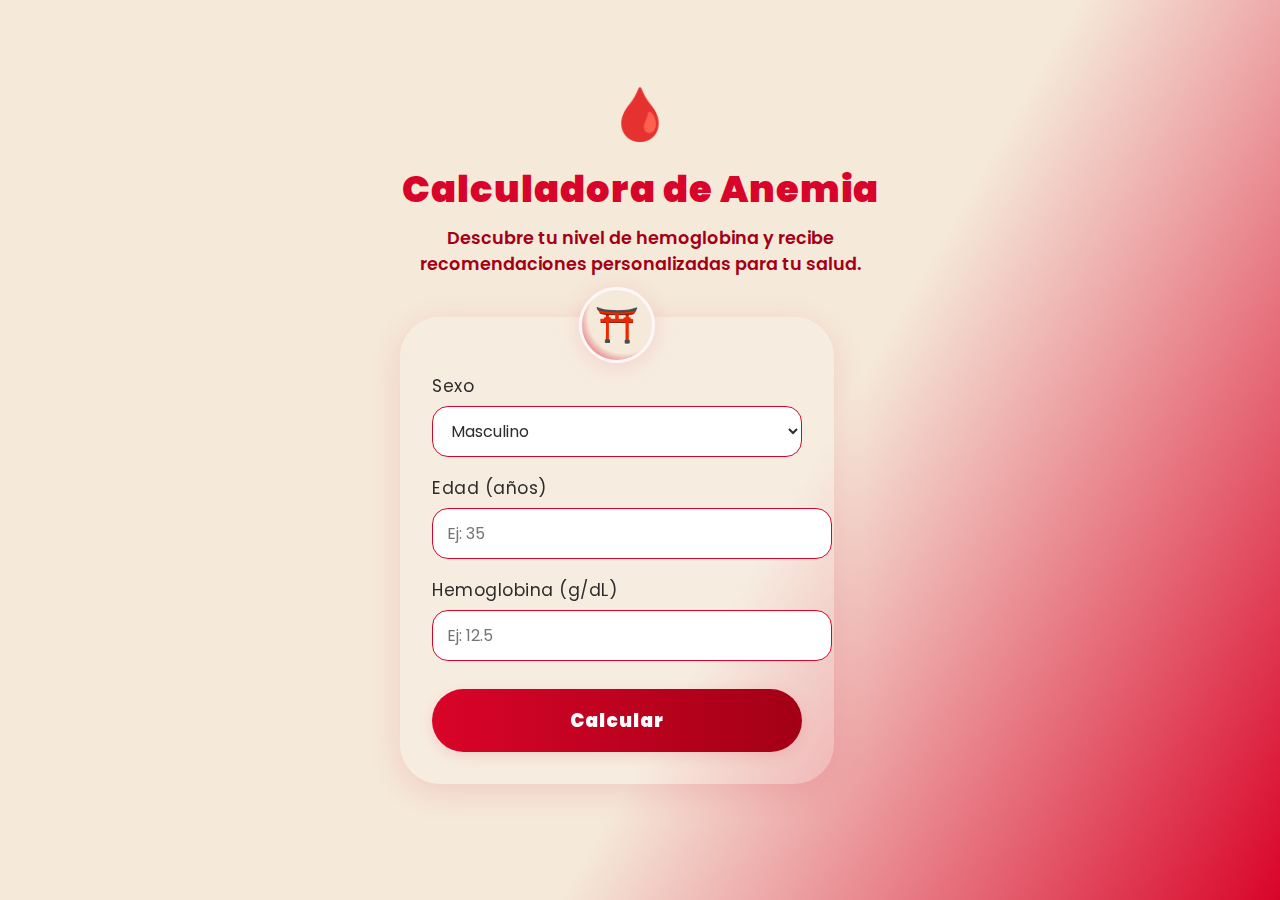
<file: anemia_1.html>
<!DOCTYPE html>
<html lang="es">
<head>
    <meta charset="UTF-8">
    <title>Calculadora de Anemia</title>
    <link href="https://fonts.googleapis.com/css2?family=Poppins:wght@400;600;900&display=swap" rel="stylesheet">
    <style>
        :root {
            --rojo-principal: #d90429;
            --rojo-oscuro: #a30015;
            --beige: #f5e9da;
            --blanco: #fff;
            --gris-oscuro: #2d2d2d;
            --shadow: 0 8px 32px rgba(217,4,41,0.13);
        }
        body {
            min-height: 100vh;
            margin: 0;
            padding: 0;
            background: var(--beige);
            font-family: 'Poppins', Arial, sans-serif;
            color: var(--gris-oscuro);
            display: flex;
            align-items: center;
            justify-content: center;
        }
        .container {
            background: rgba(255,255,255,0.18);
            border-radius: 2.5em;
            box-shadow: var(--shadow);
            padding: 38px 32px 32px 32px;
            max-width: 370px;
            width: 95vw;
            margin: 40px 0;
            position: relative;
            animation: fadeIn 1s;
            backdrop-filter: blur(8px);
        }
        @keyframes fadeIn {
            from { opacity: 0; transform: translateY(30px);}
            to { opacity: 1; transform: translateY(0);}
        }
        h2 {
            font-family: 'Poppins', Arial, sans-serif;
            font-size: 2.1rem;
            color: var(--rojo-principal);
            margin-bottom: 18px;
            letter-spacing: 1px;
            text-align: center;
            font-weight: 900;
        }
        label {
            display: block;
            margin-top: 18px;
            font-size: 1.08rem;
            letter-spacing: 0.5px;
        }
        input, select {
            width: 100%;
            padding: 12px 14px;
            margin-top: 7px;
            border: 1.5px solid var(--rojo-principal);
            border-radius: 1em;
            font-size: 1rem;
            background: var(--blanco);
            color: var(--gris-oscuro);
            outline: none;
            transition: border 0.2s;
            font-family: 'Poppins', Arial, sans-serif;
        }
        input:focus, select:focus {
            border: 1.5px solid var(--rojo-oscuro);
        }
        button {
            margin-top: 28px;
            width: 100%;
            padding: 1em;
            background: linear-gradient(90deg, var(--rojo-principal), var(--rojo-oscuro));
            color: #fff;
            border: none;
            border-radius: 2em;
            font-size: 1.15rem;
            font-family: 'Poppins', Arial, sans-serif;
            font-weight: 900;
            letter-spacing: 1px;
            box-shadow: 0 4px 16px #d9042920;
            cursor: pointer;
            transition: background 0.2s, transform 0.1s;
        }
        button:hover {
            background: linear-gradient(90deg, var(--rojo-oscuro), var(--rojo-principal));
            transform: translateY(-2px) scale(1.03);
        }
        .result {
            margin-top: 26px;
            padding: 18px 12px 10px 12px;
            border-radius: 1.2em;
            font-weight: bold;
            text-align: center;
            font-size: 1.15rem;
            border: 2px solid var(--rojo-principal);
            box-shadow: 0 2px 12px rgba(217, 4, 41, 0.10);
            background: var(--blanco);
            color: var(--gris-oscuro);
            display: none;
            animation: fadeInResult 0.7s;
            position: relative;
        }
        @keyframes fadeInResult {
            from { opacity: 0; transform: scale(0.95);}
            to { opacity: 1; transform: scale(1);}
        }
        .cat-emoji {
            font-size: 3.5rem;
            display: block;
            margin-bottom: 8px;
            line-height: 1;
            filter: drop-shadow(0 2px 2px #d9042920);
            user-select: none;
        }
        .normal {
            background: #ffe3e3;
            color: #065f46;
            border-color: #d90429;
        }
        .leve {
            background: #fff0f3;
            color: var(--rojo-principal);
            border-color: #d90429;
        }
        .moderada {
            background: #f5e9da;
            color: var(--rojo-oscuro);
            border-color: #d90429;
        }
        .severa {
            background: #ff8fa3;
            color: #991b1b;
            border-color: #d90429;
        }
        .maxima {
            background: #fff6f8;
            color: var(--rojo-principal);
            border-color: #d90429;
            animation: shake 0.4s;
        }
        @keyframes shake {
            0% { transform: translateX(0);}
            20% { transform: translateX(-8px);}
            40% { transform: translateX(8px);}
            60% { transform: translateX(-8px);}
            80% { transform: translateX(8px);}
            100% { transform: translateX(0);}
        }
        .japan-deco {
            position: absolute;
            top: -30px;
            left: 50%;
            transform: translateX(-50%);
            width: 70px;
            height: 70px;
            background: radial-gradient(circle at 60% 40%, #f5e9da 60%, #d90429 100%);
            border-radius: 50%;
            box-shadow: 0 4px 24px #d9042920;
            z-index: 2;
            border: 3px solid #fff6f8;
            display: flex;
            align-items: center;
            justify-content: center;
        }
        .japan-deco::after {
            content: "⛩️";
            font-size: 2.2rem;
            color: #d90429;
            filter: drop-shadow(0 1px 0 #fff);
        }
        @media (max-width: 500px) {
            .container { padding: 18px 5vw 22px 5vw; }
            h2 { font-size: 1.3rem; }
        }
    </style>
</head>
<body style="background: linear-gradient(120deg, #f5e9da 60%, #d90429 100%); min-height: 100vh; margin: 0;">
  <div style="width:100vw; min-height:100vh; display:flex; flex-direction:column; align-items:center; justify-content:center;">
    <div style="max-width: 480px; width: 98vw; margin: 40px 0;">
      <div style="text-align:center; margin-bottom: 18px;">
        <span style="font-size:3.2em; display:inline-block; margin-bottom:8px;">🩸</span>
        <h1 style="font-size:2.3em; color:#d90429; font-weight:900; margin:0 0 8px 0; letter-spacing:1px;">Calculadora de Anemia</h1>
        <div style="font-size:1.1em; color:#a30015; font-weight:600; margin-bottom:10px;">Descubre tu nivel de hemoglobina y recibe recomendaciones personalizadas para tu salud.</div>
      </div>
      <div class="container">
        <div class="japan-deco"></div>
        <label for="gender">Sexo</label>
        <select id="gender">
            <option>Masculino</option>
            <option>Femenino</option>
        </select>
        <label for="age">Edad (años)</label>
        <input type="number" id="age" placeholder="Ej: 35">
        <label for="hemoglobin">Hemoglobina (g/dL)</label>
        <input type="number" id="hemoglobin" step="0.1" placeholder="Ej: 12.5">
        <button onclick="calcular()">Calcular</button>
        <div id="resultado" class="result"></div>
        <div id="volver-inicio-container" style="display:none; margin-top:18px; text-align:center;">
          <a href="index.html" style="background:linear-gradient(90deg,#d90429 60%,#a30015 100%);color:#fff;padding:12px 32px;border-radius:12px;text-decoration:none;font-weight:900;box-shadow:0 2px 12px #d9042920;transition:background 0.2s;display:inline-block;">Volver al inicio</a>
        </div>
      </div>
    </div>
  </div>
  <script>
        function calcular() {
            var sexo = document.getElementById('gender').value;
            var hb = document.getElementById('hemoglobin').value;
            var res = document.getElementById('resultado');
            var mensaje = "";
            var clase = "";
            var gato = "";
            var infoExtra = "";
            var maximo = 18;
            if (hb === "" || hb <= 0) {
                mensaje = "Por favor ingresa un valor válido de hemoglobina.";
                clase = "severa";
                infoExtra = "";
            } else if (hb > maximo) {
                mensaje = "¡Wow! Ese valor es muy alto.<br>Por favor revisa tu dato.";
                clase = "maxima";
                infoExtra = "";
            } else {
                hb = hb * 1;
                var limite = 0;
                if (sexo === "Masculino") {
                    limite = 13;
                } else {
                    limite = 12;
                }
                if (hb >= limite) {
                    mensaje = "¡Nivel normal de hemoglobina!";
                    clase = "normal";
                    infoExtra = `<div style='margin-top:14px;font-size:1em;color:#065f46;'>¡Felicidades! Tu nivel de hemoglobina es adecuado.<br>Recuerda mantener una alimentación balanceada y realizar chequeos periódicos.</div>
                    <a href='ElRecetario.html' style='display:inline-block;margin-top:16px;padding:10px 28px;background:linear-gradient(90deg,#d90429 60%,#a30015 100%);color:#fff;border-radius:10px;text-decoration:none;font-weight:700;box-shadow:0 2px 12px #d9042920;transition:background 0.2s;'>Ver recetas saludables</a>`;
                } else if (hb >= 11) {
                    mensaje = "Anemia leve.";
                    clase = "leve";
                    infoExtra = `<div style='margin-top:14px;font-size:1em;color:#d90429;'>Tienes anemia leve. Es importante mejorar tu alimentación y consultar a un profesional de la salud.<br>Te recomendamos consumir alimentos ricos en hierro y vitamina C.</div>
                    <a href='ElRecetario.html' style='display:inline-block;margin-top:16px;padding:10px 28px;background:linear-gradient(90deg,#d90429 60%,#a30015 100%);color:#fff;border-radius:10px;text-decoration:none;font-weight:700;box-shadow:0 2px 12px #d9042920;transition:background 0.2s;'>Ver recetas recomendadas</a>`;
                } else if (hb >= 8) {
                    mensaje = "Anemia moderada.";
                    clase = "moderada";
                    infoExtra = `<div style='margin-top:14px;font-size:1em;color:#a30015;'>Tienes anemia moderada. Es fundamental que acudas a un médico y sigas una dieta rica en hierro.<br>No ignores estos resultados.</div>
                    <a href='ElRecetario.html' style='display:inline-block;margin-top:16px;padding:10px 28px;background:linear-gradient(90deg,#d90429 60%,#a30015 100%);color:#fff;border-radius:10px;text-decoration:none;font-weight:700;box-shadow:0 2px 12px #d9042920;transition:background 0.2s;'>Ver recetas recomendadas</a>`;
                } else {
                    mensaje = "Anemia severa.";
                    clase = "severa";
                    infoExtra = `<div style='margin-top:14px;font-size:1em;color:#991b1b;'>Tienes anemia severa. Debes acudir de inmediato a un profesional de la salud.<br>Mientras tanto, revisa nuestras recetas y consejos para mejorar tu salud.</div>
                    <a href='ElRecetario.html' style='display:inline-block;margin-top:16px;padding:10px 28px;background:linear-gradient(90deg,#d90429 60%,#a30015 100%);color:#fff;border-radius:10px;text-decoration:none;font-weight:700;box-shadow:0 2px 12px #d9042920;transition:background 0.2s;'>Ver recetas recomendadas</a>`;
                }
            }
            res.style.display = "block";
            res.className = "result " + clase;
            res.innerHTML = '<span class="cat-emoji">' + gato + '</span>' + mensaje + infoExtra;
            // Mostrar botón de volver al inicio
            document.getElementById('volver-inicio-container').style.display = 'block';
        }
    </script>
</body>
</html>
</file>
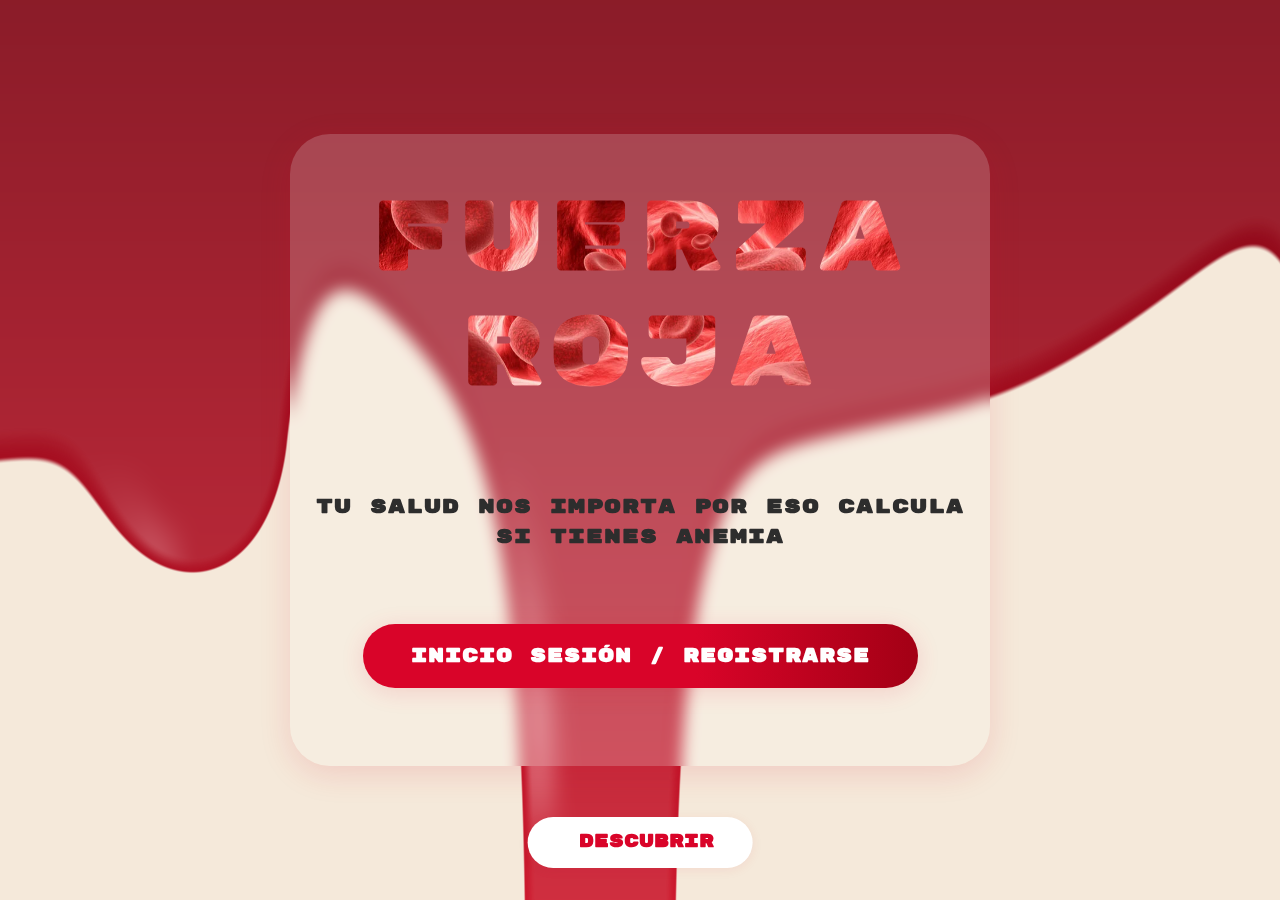
<file: portada.html>
<!DOCTYPE html>
<html lang="es">
<head>
  <!-- METADATOS Y ENLACES DE ESTILO -->
  <meta charset="UTF-8">
  <meta name="viewport" content="width=device-width, initial-scale=1.0">
  <title>Fuerza Roja</title>
  <!-- Bootstrap para estilos rápidos y responsivos -->
  <link href="https://cdn.jsdelivr.net/npm/bootstrap@5.3.2/dist/css/bootstrap.min.css" rel="stylesheet">
  <!-- Fuente personalizada para el título -->
  <link href="https://fonts.googleapis.com/css2?family=Rubik+Mono+One&display=swap" rel="stylesheet">
  <!-- Hoja de estilos personalizada -->
  <link href="estilodeportada.css" rel="stylesheet">
</head>
<body>
  <!-- HERO PRINCIPAL: Presentación y llamada a la acción -->
  <div class="hero">
    <!-- Fondo animado con WebGL (canvas) -->
    <canvas id="gooey-overlay"></canvas>
    <div class="hero-content">
      <!-- Título principal -->
      <h1 class="hero-title">FUERZA ROJA</h1>
      <!-- Subtítulo motivacional -->
      <div class="hero-subtitle">TU SALUD NOS IMPORTA POR ESO CALCULA SI TIENES ANEMIA</div>
      <!-- Botón para iniciar sesión o registrarse -->
      <a href="registrousuario.html" class="btn btn-fuerza">Inicio sesión / Registrarse</a>
    </div>
    <!-- Botón para descubrir el contenido principal -->
    <a href="inicio.html" class="descubrir-btn">
      <i class="fas fa-angle-double-down"></i> DESCUBRIR
    </a>
  </div>

  <!-- SCRIPTS DE FUNCIONALIDAD Y ANIMACIÓN -->
  <!-- Bootstrap JS para componentes interactivos -->
  <script src="https://cdn.jsdelivr.net/npm/bootstrap@5.3.2/dist/js/bootstrap.bundle.min.js"></script>

  <!-- SHADERS PARA EL FONDO ANIMADO (WebGL) -->
  <!-- Vertex Shader: Calcula posiciones de los vértices -->
  <script id="vertShader" type="x-shader/x-fragment">
    attribute vec2 a_position;
    varying vec2 vUv;
    void main() {
      vUv = a_position * 0.5 + 0.5;
      gl_Position = vec4(a_position, 0.0, 1.0);
    }
  </script>
  <!-- Fragment Shader: Genera el efecto "sangre" animado -->
  <script id="fragShader" type="x-shader/x-fragment">
   precision mediump float;
    varying vec2 vUv;
    uniform vec2 u_resolution;
    uniform float u_scroll_progr;
    uniform float u_col_width;
    uniform float u_seed;
    uniform float u_scale;
    uniform float u_time;
    uniform float u_speed;
    uniform vec3 u_color;
    vec3 mod289(vec3 x){return x-floor(x*(1.0/289.0))*289.0;}
    vec2 mod289(vec2 x){return x-floor(x*(1.0/289.0))*289.0;}
    vec3 permute(vec3 x){return mod289(((x*34.0)+1.0)*x);}
    float snoise(vec2 v){
      const vec4 C=vec4(.211324865405187,.366025403784439,-.577350269189626,.024390243902439);
      vec2 i=floor(v+dot(v,C.yy));
      vec2 x0=v-i+dot(i,C.xx);
      vec2 i1=(x0.x>x0.y)?vec2(1.,0.):vec2(0.,1.);
      vec4 x12=x0.xyxy+C.xxzz;
      x12.xy-=i1;
      i=mod289(i);
      vec3 p=permute(permute(i.y+vec3(0.,i1.y,1.))+i.x+vec3(0.,i1.x,1.));
      vec3 m=max(.5-vec3(dot(x0,x0),dot(x12.xy,x12.xy),dot(x12.zw,x12.zw)),0.);
      m*=m;m*=m;
      vec3 x=2.*fract(p*C.www)-1.;
      vec3 h=abs(x)-.5;
      vec3 ox=floor(x+.5);
      vec3 a0=x-ox;
      m*=1.79284291400159-.85373472095314*(a0*a0+h*h);
      vec3 g;
      g.x=a0.x*x0.x+h.x*x0.y;
      g.yz=a0.yz*x12.xz+h.yz*x12.yw;
      return 130.*dot(m,g);
    }
    float get_l(vec2 v){return 1.-clamp(0.,1.,length(v));}
    float rand(float n){return fract(sin(n)*43758.5453123);}
    void main(){
      float scale=.001*u_scale;
      float speed=.001*u_speed;
      vec2 uv=vUv;
      uv.x*=(scale*u_resolution.x);
      vec2 noise_uv=uv;
      noise_uv*=5.;
      noise_uv.y*=(.25*scale*u_resolution.y);
      noise_uv+=vec2(0.,u_time*1.5*speed);
      float shape=0.;
      shape+=snoise(noise_uv);
      shape=clamp(.5+.5*shape,0.,1.);
      shape*=pow(.5*uv.y+.7+pow(u_scroll_progr,2.)+(.4*u_scroll_progr*(1.-pow(vUv.x-.2,2.))),10.);
      shape=clamp(shape,0.,1.);
      float dots=0.;
      float bars=0.;
      float light=0.;
      const int num_col=9;
      for(int i=0;i<num_col;i++){
        vec2 col_uv=vUv;
        float start_time_offset=rand(100.*(float(i)+u_seed));
        float c_t=fract(u_time*speed+start_time_offset);
        float drop_time=.2+.6*rand(10.*(float(i)+u_seed));
        float before_drop_normal=c_t/drop_time;
        float before_drop_t=pow(before_drop_normal,.4)*drop_time;
        float after_drop_normal=max(0.,c_t-drop_time)/(1.-drop_time);
        float after_drop_t_dot=3.*pow(after_drop_normal,2.)*(1.-drop_time);
        float after_drop_t_bar=pow(after_drop_normal,2.)*(drop_time);
        float eased_drop_t=step(c_t,drop_time)*before_drop_t;
        eased_drop_t+=step(drop_time,c_t)*(drop_time+after_drop_t_dot);
        col_uv.y+=(1.+3.*rand(15.*float(i)))*u_scroll_progr;
        col_uv.x*=(u_resolution.x/u_resolution.y);
        col_uv*=(7.*scale*u_resolution.y);
        col_uv.x+=(u_col_width*(.5*float(num_col)-float(i)));
        vec2 dot_uv=col_uv;
        dot_uv.y+=4.*(eased_drop_t-.5);
        float dot=get_l(dot_uv);
        dot=pow(dot,4.);
        float drop_grow=step(c_t,drop_time)*pow(before_drop_normal,.4);
        drop_grow+=step(drop_time,c_t)*mix(1.,.8,clamp(7.*after_drop_normal,0.,1.));
        dot*=drop_grow;
        dot*=step(.5,drop_time);
        dots+=dot;
        vec2 bar_uv=col_uv;
        bar_uv.y+=step(c_t,drop_time)*4.*(before_drop_t-.5);
        bar_uv.y+=step(drop_time,c_t)*4.*(drop_time-after_drop_t_bar-.5);
        float bar=smoothstep(-.5,0.,bar_uv.x)*(1.-smoothstep(0.,.5,bar_uv.x));
        bar=pow(bar,4.);
        light+=bar*smoothstep(.0,.1,-bar_uv.x);
        float bar_mask=smoothstep(-.2,.2,bar_uv.y);
        bar*=bar_mask;
        bars+=bar;
      }
      shape+=bars;
      shape=clamp(shape,0.,1.);
      shape+=dots;
      float gooey=smoothstep(.48,.5,shape);
      gooey-=.1*smoothstep(.5,.6,shape);
      // Tonalidades de sangre:
      vec3 sangre1 = vec3(0.8, 0.1, 0.18); // rojo sangre
      vec3 sangre2 = vec3(0.5, 0.02, 0.08); // rojo oscuro
      vec3 color = mix(sangre1, sangre2, vUv.y);
      color *= gooey;
      color = mix(color, vec3(1.), max(0.,1.-2.*vUv.y)*light*smoothstep(.1,.7,snoise(.5*uv))*(smoothstep(.49,.6,shape)-smoothstep(.6,1.,shape)));
      gl_FragColor=vec4(color,gooey);
    }
  </script>

  <!-- SCRIPT PRINCIPAL: Inicializa y anima el fondo WebGL -->
  <script type="module">
    // Selección de elementos y parámetros
    const canvasEl = document.querySelector("#gooey-overlay");
    const hero = document.querySelector(".hero");
    const devicePixelRatio = Math.min(window.devicePixelRatio,2);
    const params = {
      colWidth:.7,
      speed:.2,
      scale:.25,
      seed:.231,
      color:[0.8,0.1,0.18], // rojo sangre
      pageColor:"#f5e9da"
    };
    let uniforms;
    // Inicializa el shader WebGL
    const gl = initShader();
    document.body.style.backgroundColor=params.pageColor;
    window.addEventListener("resize",resizeCanvas);
    resizeCanvas();
    render();

    // Función para inicializar el shader
    function initShader(){
     const vsSource=document.getElementById("vertShader").textContent,
            fsSource=document.getElementById("fragShader").textContent;
      const gl = canvasEl.getContext("webgl") || canvasEl.getContext("experimental-webgl");
      if(!gl){alert("WebGL no soportado");}
      function createShader(gl,src,type){
        const shader=gl.createShader(type);
        gl.shaderSource(shader,src);
        gl.compileShader(shader);
        if(!gl.getShaderParameter(shader,gl.COMPILE_STATUS)){
          console.error("Shader compile error:",gl.getShaderInfoLog(shader));
          gl.deleteShader(shader);
          return null;
        }
        return shader;
      }
      const vertexShader   = createShader(gl,vsSource,gl.VERTEX_SHADER);
      const fragmentShader = createShader(gl,fsSource,gl.FRAGMENT_SHADER);
      const program = gl.createProgram();
      gl.attachShader(program,vertexShader);
      gl.attachShader(program,fragmentShader);
      gl.linkProgram(program);
      if(!gl.getProgramParameter(program,gl.LINK_STATUS)){
        console.error("Shader link error:",gl.getProgramInfoLog(program));
      }
      gl.useProgram(program);
      uniforms={};
      const uniformCount=gl.getProgramParameter(program,gl.ACTIVE_UNIFORMS);
      for(let i=0;i<uniformCount;i++){
        const name=gl.getActiveUniform(program,i).name;
        uniforms[name]=gl.getUniformLocation(program,name);
      }
      const vertices=new Float32Array([-1,-1,1,-1,-1,1,1,1]);
      const vbo=gl.createBuffer();
      gl.bindBuffer(gl.ARRAY_BUFFER,vbo);
      gl.bufferData(gl.ARRAY_BUFFER,vertices,gl.STATIC_DRAW);
      const posLoc=gl.getAttribLocation(program,"a_position");
      gl.enableVertexAttribArray(posLoc);
      gl.vertexAttribPointer(posLoc,2,gl.FLOAT,false,0,0);
      gl.uniform1f(uniforms.u_col_width, params.colWidth);
      gl.uniform1f(uniforms.u_speed,     params.speed);
      gl.uniform1f(uniforms.u_scale,     params.scale);
      gl.uniform1f(uniforms.u_seed,      params.seed);
      return gl;
    }
    // Función para animar el fondo
    function render(){
      const t=performance.now();
      gl.uniform1f(uniforms.u_time,t);
      gl.uniform1f(uniforms.u_scroll_progr,0);
      gl.drawArrays(gl.TRIANGLE_STRIP,0,4);
      requestAnimationFrame(render);
    }
    // Función para ajustar el tamaño del canvas al redimensionar
    function resizeCanvas(){
      canvasEl.width  = hero.offsetWidth  * devicePixelRatio;
      canvasEl.height = hero.offsetHeight * devicePixelRatio;
      gl.viewport(0,0,canvasEl.width,canvasEl.height);
      gl.uniform2f(uniforms.u_resolution,canvasEl.width,canvasEl.height);
    }
  </script>
</body>
</html>
</file>
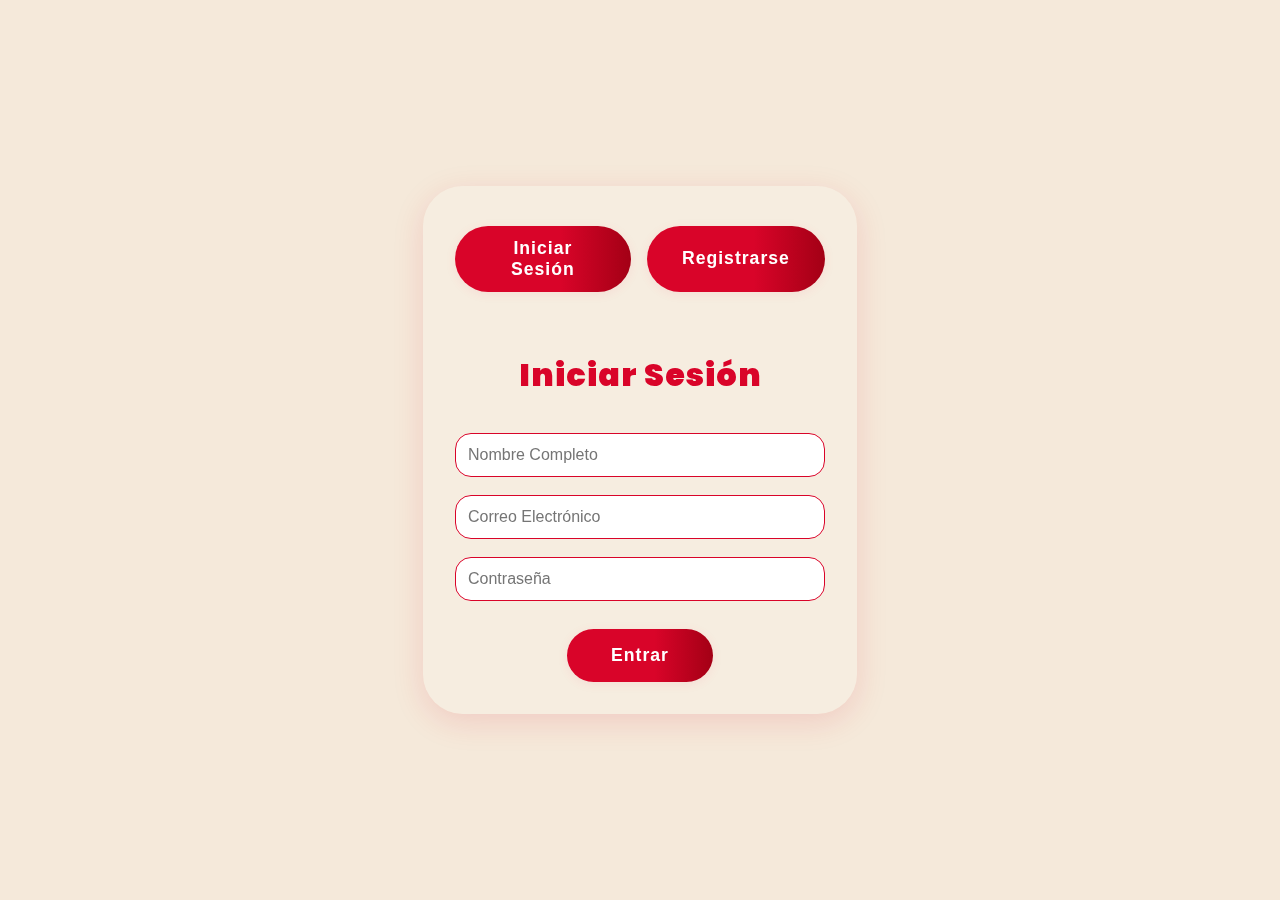
<file: registrousuario.html>
<!DOCTYPE html>
<html lang="es">
<head>
  <meta charset="UTF-8">
  <meta name="viewport" content="width=device-width, initial-scale=1.0">
  <title>Fuerza Roja - Usuario</title>
  <!-- ======= ICONOS Y FUENTE ======= -->
  <link rel="stylesheet" href="https://cdnjs.cloudflare.com/ajax/libs/font-awesome/6.0.0-beta3/css/all.min.css">
  <link href="https://fonts.googleapis.com/css2?family=Poppins:wght@400;600;900&display=swap" rel="stylesheet">
  <link rel="stylesheet" href="estiloregistro.css">
</head>
<body>
  <div class="container">
    <!-- ======= BOTONES PARA CAMBIAR ENTRE LOGIN Y REGISTRO ======= -->
    <div class="toggle-buttons">
      <button id="loginBtn">Iniciar Sesión</button>
      <button id="registerBtn">Registrarse</button>
    </div>
    <div class="form-container">
      <!-- ======= FORMULARIO DE INICIO DE SESIÓN ======= -->
      <form id="loginForm" class="form">
        <h2>Iniciar Sesión</h2>
        <input type="text" placeholder="Nombre Completo" required id="loginName">
        <input type="email" placeholder="Correo Electrónico" required id="loginEmail">
        <input type="password" placeholder="Contraseña" required>
        <button type="submit">Entrar</button>
      </form>
      <!-- ======= FORMULARIO DE REGISTRO ======= -->
      <form id="registerForm" class="form">
        <h2>Registrarse</h2>
        <input type="text" placeholder="Nombre Completo" required id="registerName">
        <input type="email" placeholder="Correo Electrónico" required id="registerEmail">
        <input type="password" placeholder="Contraseña" required>
        <button type="submit">Crear Cuenta</button>
      </form>
    </div>
  </div>
  <!-- ======= SCRIPTS DE FUNCIONALIDAD ======= -->
  <script>
  // Selecciona los botones y formularios
  const btnLogin = document.getElementById('loginBtn');
  const btnRegister = document.getElementById('registerBtn');
  const formLogin = document.getElementById('loginForm');
  const formRegister = document.getElementById('registerForm');

  // Al cargar la página, muestra el formulario de login
  window.onload = function() {
    formLogin.classList.add('active');
    formRegister.classList.remove('active');
  };

  // Cuando haces clic en "Iniciar Sesión", muestra ese formulario
  btnLogin.onclick = function() {
    formLogin.classList.add('active');
    formRegister.classList.remove('active');
  };

  // Cuando haces clic en "Registrarse", muestra ese formulario
  btnRegister.onclick = function() {
    formRegister.classList.add('active');
    formLogin.classList.remove('active');
  };

  // Cuando envías el formulario de registro
  formRegister.onsubmit = function(e) {
    e.preventDefault(); // Evita que la página se recargue
    // Guarda el nombre y correo en localStorage
    localStorage.setItem('fuerzaRojaNombre', document.getElementById('registerName').value);
    localStorage.setItem('fuerzaRojaCorreo', document.getElementById('registerEmail').value);
    // Ve a la página principal
    window.location.href = '../inicio.html';
  };

  // Cuando envías el formulario de login
  formLogin.onsubmit = function(e) {
    e.preventDefault();
    localStorage.setItem('fuerzaRojaNombre', document.getElementById('loginName').value);
    localStorage.setItem('fuerzaRojaCorreo', document.getElementById('loginEmail').value);
    window.location.href = '../inicio.html';
  };
</script>
</body>
</html>
</file>
<file: estilodeportada.css>
/* =========================
   FUERZA ROJA - prueba1.html
   ========================= */

/* Fuente principal */
@import url('https://fonts.googleapis.com/css2?family=Rubik+Mono+One&display=swap');

/* Variables de color */
:root {
  --rojo-principal: #d90429;
  --rojo-oscuro: #a30015;
  --beige: #f5e9da;
  --blanco: #fff;
  --gris-oscuro: #222;
}

/* ========== BODY Y HERO ========== */
body {
  background: var(--beige);
  min-height: 100vh;
  font-family: 'Rubik Mono One', Arial, sans-serif;
  margin: 0;
  color: var(--gris-oscuro);
  overflow-x: hidden;
}

.hero {
  min-height: 100vh;
  width: 100vw;
  display: flex;
  flex-direction: column;
  justify-content: center;
  align-items: center;
  text-align: center;
  position: relative;
  padding: 0 1rem;
  overflow: hidden;
  background: var(--beige);
}

/* Fondo animado canvas (gotas de sangre) */
#gooey-overlay {
  position: absolute;
  top: 0; left: 0;
  width: 100vw !important;
  height: 100vh !important;
  z-index: 1;
  display: block;
  pointer-events: none;
}

/* ========== HERO CONTENT ========== */
.hero-content {
  position: relative;
  z-index: 2;
  width: 100%;
  max-width: 700px;
  margin: 0 auto;
  padding: 3em 0 2.5em 0;
  display: flex;
  flex-direction: column;
  align-items: center;
  gap: 2em;
  background: rgba(255,255,255,0.18);
  box-shadow: 0 8px 32px rgba(217,4,41,0.13);
  border-radius: 2.5em;
  backdrop-filter: blur(8px);
}

/* ========== TÍTULO PRINCIPAL CON FONDO DE IMAGEN ========== */
.hero-title {
  font-family: 'Rubik Mono One', sans-serif;
  font-size: clamp(2.5rem, 13vw, 6rem);
  font-weight: 700;
  color: #d90429;
  letter-spacing: 0.08em;
  margin-bottom: 0.5em;
  background: url('123.webp') center/cover;
  -webkit-background-clip: text;
  -webkit-text-fill-color: transparent;
  background-clip: text;
  text-fill-color: transparent;
  word-break: break-word;
  text-align: center;
}

.hero-subtitle {
  color: #2d2d2d;
  font-size: 1.25rem;
  font-weight: 600;
  margin-bottom: 2em;
  letter-spacing: 1px;
}

/* ========== BOTÓN PRINCIPAL ========== */
.btn-fuerza {
  background: linear-gradient(90deg, #d90429 60%, #a30015 100%);
  color: #fff;
  border: none;
  border-radius: 2em;
  font-weight: 900;
  font-size: 1.2em;
  padding: 0.9em 2.5em;
  margin-bottom: 2em;
  box-shadow: 0 4px 24px rgba(217,4,41,0.13);
  letter-spacing: 1px;
  transition: background 0.2s, transform 0.2s;
  text-decoration: none;
  display: inline-block;
}

.btn-fuerza:hover {
  background: linear-gradient(90deg, #a30015 60%, #d90429 100%);
  color: #f5e9da;
  transform: scale(1.05);
}

/* ========== BOTÓN DESCUBRIR ========== */
.descubrir-btn {
  position: fixed;
  left: 50%;
  bottom: 32px;
  transform: translateX(-50%);
  z-index: 100;
  background: #fff;
  color: #d90429;
  border-radius: 2em;
  font-weight: 700;
  font-size: 1.1em;
  padding: 0.7em 2.2em;
  box-shadow: 0 2px 12px rgba(217,4,41,0.07);
  border: none;
  display: flex;
  align-items: center;
  gap: 0.7em;
  text-decoration: none;
  transition: background 0.2s, color 0.2s, transform 0.2s;
  animation: bounce 1.5s infinite;
}

.descubrir-btn:hover {
  background: #d90429;
  color: #fff;
  transform: scale(1.07);
}

@keyframes bounce {
  0%, 100% { transform: translateX(-50%) translateY(0);}
  50% { transform: translateX(-50%) translateY(10px);}
}

/* ========== RESPONSIVE ========== */
@media (max-width: 900px) {
  .hero-content { padding: 1.5em 0.5em 1.2em 0.5em; gap: 1.2em; }
  .hero-title { font-size: 15vw; }
  .btn-fuerza { font-size: 1.1em; padding: 1em 2em; }
}
@media (max-width: 600px) {
  .hero-content { padding: 1em 0.2em 0.7em 0.2em; gap: 1em; }
  .hero-title { font-size: 19vw; }
  .btn-fuerza { font-size: 1em; padding: 0.8em 1.2em; }
  .descubrir-btn { font-size: 1em; padding: 0.5em 1.2em; }
}

/* ========== FIN DE ESTILOS PARA prueba1.html ========== */
</file>
<file: estiloregistro.css>
:root {
      --rojo-principal: #d90429;
      --rojo-oscuro: #a30015;
      --beige: #f5e9da;
      --blanco: #fff;
      --gris-oscuro: #2d2d2d;
    }
    body {
      background: var(--beige);
      font-family: 'Poppins', Arial, sans-serif;
      margin: 0;
      min-height: 100vh;
      display: flex;
      align-items: center;
      justify-content: center;
    }
    .container {
      background: rgba(255,255,255,0.18);
      box-shadow: 0 8px 32px rgba(217,4,41,0.13);
      border-radius: 2.5em;
      padding: 2.5em 2em 2em 2em;
      max-width: 370px;
      width: 95vw;
      text-align: center;
      backdrop-filter: blur(8px);
      position: relative;
    }
    /* ======= BOTONES DE TOGGLE LOGIN/REGISTRO ======= */
    .toggle-buttons {
      display: flex;
      justify-content: center;
      gap: 1em;
      margin-bottom: 2em;
    }
    .toggle-buttons button {
      background: linear-gradient(90deg, var(--rojo-principal) 60%, var(--rojo-oscuro) 100%);
      color: var(--blanco);
      border: none;
      padding: 0.7em 2em;
      border-radius: 2em;
      cursor: pointer;
      font-weight: 700;
      font-size: 1.1em;
      transition: background 0.3s, transform 0.2s;
      box-shadow: 0 2px 12px rgba(217,4,41,0.07);
      letter-spacing: 1px;
    }
    .toggle-buttons button:hover {
      background: linear-gradient(90deg, var(--rojo-oscuro) 60%, var(--rojo-principal) 100%);
      color: var(--beige);
      transform: scale(1.05);
    }
    /* ======= FORMULARIOS ======= */
    .form {
      display: none;
      flex-direction: column;
      gap: 18px;
      animation: fadeIn 0.5s ease;
      align-items: center;
    }
    .form.active {
      display: flex;
    }
    .form h2 {
      color: var(--rojo-principal);
      font-size: 2em;
      font-weight: 900;
      margin-bottom: 0.5em;
      letter-spacing: 1px;
    }
    .form input {
      padding: 12px;
      border-radius: 1em;
      border: 1.5px solid var(--rojo-principal);
      font-size: 1em;
      background: var(--blanco);
      color: var(--gris-oscuro);
      outline: none;
      transition: border 0.2s;
      width: 100%;
      box-sizing: border-box;
    }
    .form input:focus {
      border: 1.5px solid var(--rojo-oscuro);
    }
    .form button {
      margin-top: 10px;
      padding: 0.9em 2.5em;
      background: linear-gradient(90deg, var(--rojo-principal) 60%, var(--rojo-oscuro) 100%);
      color: var(--blanco);
      border: none;
      border-radius: 2em;
      font-weight: 900;
      font-size: 1.1em;
      cursor: pointer;
      transition: background 0.3s, transform 0.2s;
      box-shadow: 0 2px 12px rgba(217,4,41,0.07);
      letter-spacing: 1px;
    }
    .form button:hover {
      background: linear-gradient(90deg, var(--rojo-oscuro) 60%, var(--rojo-principal) 100%);
      color: var(--beige);
      transform: scale(1.05);
    }
    @keyframes fadeIn{
      from{opacity:0; transform: translateY(20px);}
      to {opacity:1; transform: translateY(0);}
    }
    @media (max-width: 600px) {
      .container { padding: 1.2em 0.5em 1em 0.5em; }
      .form h2 { font-size: 1.3em; }
      .toggle-buttons button { font-size: 1em; padding: 0.6em 1.2em; }
    }
</file>
